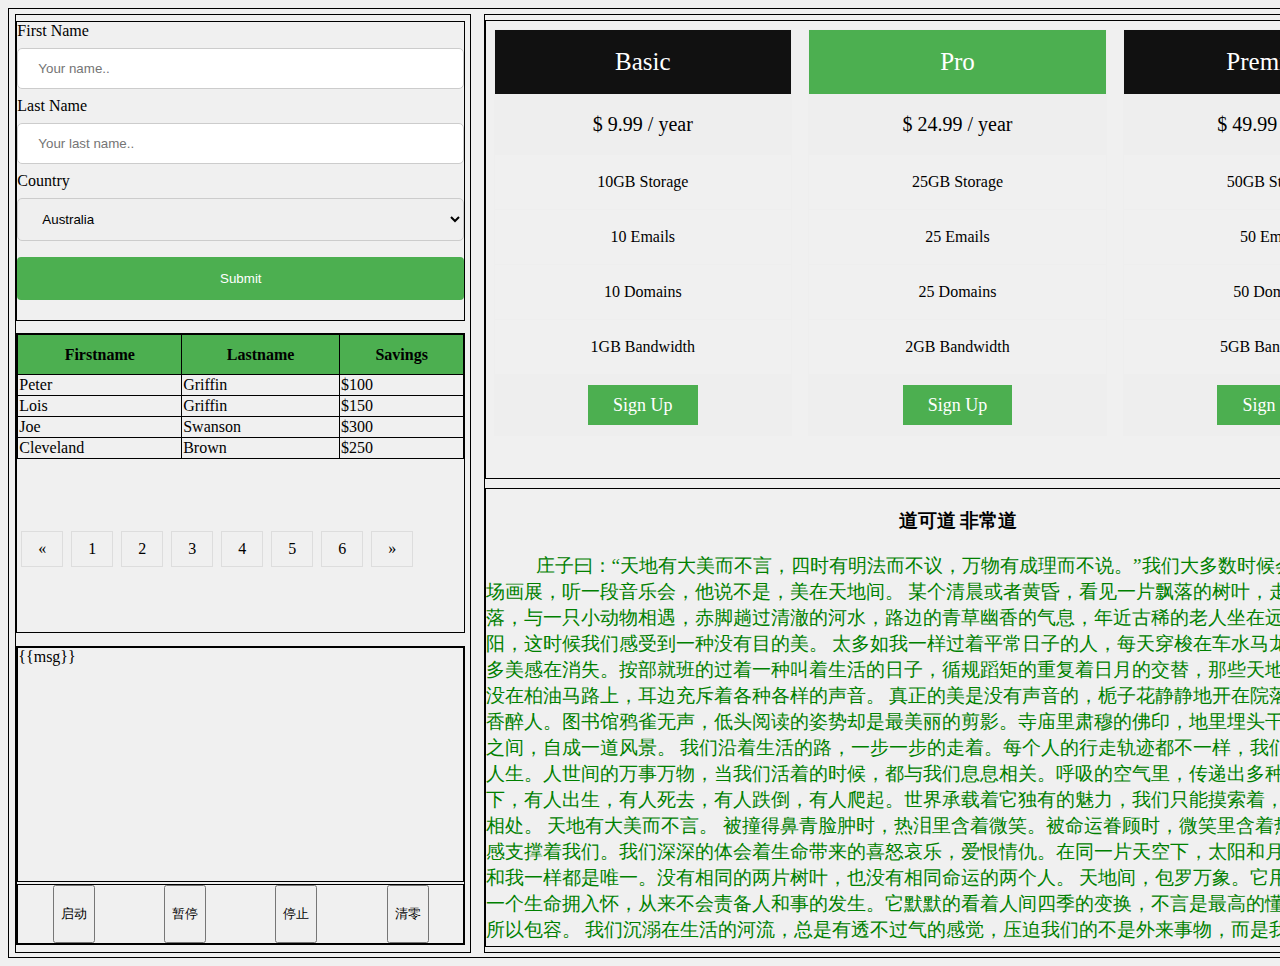
<file: esdata/html/index.html>
<!DOCTYPE html>
<html lang="en">

<head>
    <meta charset="UTF-8">
    <meta name="viewport" content="width=device-width, initial-scale=1.0">
    <meta http-equiv="X-UA-Compatible" content="ie=edge">
    <title>Document</title>
    <link rel="stylesheet" href="./index.css" type="text/css">
    <script type="text/javascript" src="./index.js"></script>
    <script src="https://cdn.staticfile.org/vue/2.4.2/vue.min.js"></script>
    <script src="https://cdn.staticfile.org/vue-resource/1.5.1/vue-resource.min.js"></script>
</head>

<body>
    <div id="box" class="window">
        <div class="left">
            <div class="up">
                <form action="#">
                    <label for="fname">First Name</label>
                    <input type="text" id="fname" name="firstname" placeholder="Your name..">

                    <label for="lname">Last Name</label>
                    <input type="text" id="lname" name="lastname" placeholder="Your last name..">

                    <label for="country">Country</label>
                    <select id="country" name="country">
                        <option value="australia">Australia</option>
                        <option value="canada">Canada</option>
                        <option value="usa">USA</option>
                    </select>

                    <input type="submit" value="Submit">
                </form>
            </div>

            <div class="centre">
                <table>
                    <tr>
                        <th>Firstname</th>
                        <th>Lastname</th>
                        <th>Savings</th>
                    </tr>
                    <tr>
                        <td>Peter</td>
                        <td>Griffin</td>
                        <td>$100</td>
                    </tr>
                    <tr>
                        <td>Lois</td>
                        <td>Griffin</td>
                        <td>$150</td>
                    </tr>
                    <tr>
                        <td>Joe</td>
                        <td>Swanson</td>
                        <td>$300</td>
                    </tr>
                    <tr>
                        <td>Cleveland</td>
                        <td>Brown</td>
                        <td>$250</td>
                    </tr>
                </table>
                <br><br><br><br>
                <div>
                    <ul class="pagination">
                        <li><a href="#">«</a></li>
                        <li><a href="#">1</a></li>
                        <li><a href="#">2</a></li>
                        <li><a href="#">3</a></li>
                        <li><a href="#">4</a></li>
                        <li><a href="#">5</a></li>
                        <li><a href="#">6</a></li>
                        <li><a href="#">»</a></li>
                    </ul>
                </div>
            </div>

            <div class="down">
                <div class="control_01">
                    <div> {{msg}} </div>
                </div>
                <div class=" control_02">
                    <input type="button" @click="get()" value="启动">
                    <input type="button" @click="post()" value="暂停">
                    <input type="button" @click="" value="停止">
                    <input type="button" @click="" value="清零">
                </div>

            </div>
        </div>

        <div class="display">
            <div class="up">
                <div class="columns">
                    <ul class="price">
                        <li class="header">Basic</li>
                        <li class="grey">$ 9.99 / year</li>
                        <li>10GB Storage</li>
                        <li>10 Emails</li>
                        <li>10 Domains</li>
                        <li>1GB Bandwidth</li>
                        <li class="grey"><a href="#" class="button">Sign Up</a></li>
                    </ul>
                </div>

                <div class="columns">
                    <ul class="price">
                        <li class="header" style="background-color:#4CAF50">Pro</li>
                        <li class="grey">$ 24.99 / year</li>
                        <li>25GB Storage</li>
                        <li>25 Emails</li>
                        <li>25 Domains</li>
                        <li>2GB Bandwidth</li>
                        <li class="grey"><a href="#" class="button">Sign Up</a></li>
                    </ul>
                </div>

                <div class="columns">
                    <ul class="price">
                        <li class="header">Premium</li>
                        <li class="grey">$ 49.99 / year</li>
                        <li>50GB Storage</li>
                        <li>50 Emails</li>
                        <li>50 Domains</li>
                        <li>5GB Bandwidth</li>
                        <li class="grey"><a href="#" class="button">Sign Up</a></li>
                    </ul>
                </div>
            </div>

            <div class="down">
                <h3 id="biaoti">
                    道可道 非常道
                </h3>
                <p id="wenben">
                    庄子曰：“天地有大美而不言，四时有明法而不议，万物有成理而不说。”我们大多数时候会认为美就是看一场画展，听一段音乐会，他说不是，美在天地间。

                    某个清晨或者黄昏，看见一片飘落的树叶，走过一个古老的村落，与一只小动物相遇，赤脚趟过清澈的河水，路边的青草幽香的气息，年近古稀的老人坐在远村的门前晒太阳，这时候我们感受到一种没有目的美。

                    太多如我一样过着平常日子的人，每天穿梭在车水马龙的城市森林，很多美感在消失。按部就班的过着一种叫着生活的日子，循规蹈矩的重复着日月的交替，那些天地之间的美丽，淹没在柏油马路上，耳边充斥着各种各样的声音。

                    真正的美是没有声音的，栀子花静静地开在院落，不言美丽，芳香醉人。图书馆鸦雀无声，低头阅读的姿势却是最美丽的剪影。寺庙里肃穆的佛印，地里埋头干活的老农，天地之间，自成一道风景。

                    我们沿着生活的路，一步一步的走着。每个人的行走轨迹都不一样，我们过着属于自己的人生。人世间的万事万物，当我们活着的时候，都与我们息息相关。呼吸的空气里，传递出多种生活元素。阳光下，有人出生，有人死去，有人跌倒，有人爬起。世界承载着它独有的魅力，我们只能摸索着，一点一滴的与它相处。

                    天地有大美而不言。

                    被撞得鼻青脸肿时，热泪里含着微笑。被命运眷顾时，微笑里含着热泪。人活着，情感支撑着我们。我们深深的体会着生命带来的喜怒哀乐，爱恨情仇。在同一片天空下，太阳和月亮都是唯一，你和我一样都是唯一。没有相同的两片树叶，也没有相同命运的两个人。

                    天地间，包罗万象。它用博大的胸怀把每一个生命拥入怀，从来不会责备人和事的发生。它默默的看着人间四季的变换，不言是最高的懂得，因为懂得，所以包容。

                    我们沉溺在生活的河流，总是有透不过气的感觉，压迫我们的不是外来事物，而是我们内心的诉求。走出去，看看天地间的人，事，物，我们会释然，很多看似天崩地裂的事情，在天地间只是小小的尘埃一粒。随着时间的流逝，都会烟消云散。看不透人间悲欢，听不厌人间故事。生活里发生的点点滴滴，
                    都是我们一路走来，所遇到的最美丽的风景。即便是不堪回首，往事也是写在我们一生中最宝贵的东西。

                    那些花儿，依然开着。那些故事，依然在这。生命之美，就在于我们的所有遭遇，都刻画在了时间的墓碑上。天地间，你独自来到世界，然后静静的独自离去，一切都在不言中。
                </p>
            </div>

        </div>

        <div class="right">
            <div class="daohan">
                <ul>
                    <li><a class="active" href="#home">主页</a></li>
                    <li><a href="#news">新闻</a></li>
                    <li class="dropdown">
                        <a href="#" class="dropbtn">下拉菜单</a>
                        <div class="dropdown-content">
                            <a href="#">链接 1</a>
                            <a href="#">链接 2</a>
                            <a href="#">链接 3</a>
                        </div>
                    </li>
                </ul>
            </div>

            <div class="responsive">
                <div class="img">
                    <a target="_blank" href="./png/demo1.jpg">
                        <img src="./png/demo1.jpg" alt="图片文本描述" width="300" height="200">
                    </a>
                    <div class="desc">这里添加图片文本描述</div>
                </div>
            </div>

            <div class="responsive">
                <div class="img">
                    <a target="_blank" href="./png/demo2.jpg">
                        <img src="./png/demo2.jpg" alt="图片文本描述" width="300" height="200">
                    </a>
                    <div class="desc">这里添加图片文本描述</div>
                </div>
            </div>

            <div class="responsive">
                <div class="img">
                    <a target="_blank" href="./png/demo3.jpg">
                        <img src="./png/demo3.jpg" alt="图片文本描述" width="300" height="200">
                    </a>
                    <div class="desc">这里添加图片文本描述</div>
                </div>
            </div>

            <div class="responsive">
                <div class="img">
                    <a target="_blank" href="./png/demo4.jpg">
                        <img src="./png/demo4.jpg" alt="图片文本描述" width="300" height="200">
                    </a>
                    <div class="desc">这里添加图片文本描述</div>
                </div>
            </div>

            <div class="container">
                <form action="/action_page.php">
                    <label for="cname">联系人</label>
                    <input type="text" id="cname" name="cname" placeholder="请输入姓名..">

                    <label for="email">邮箱</label>
                    <input type="text" id="email" name="email" placeholder="请输入邮箱..">

                    <label for="country">城市</label>
                    <select id="country" name="country">
                        <option value="australia">北京</option>
                        <option value="canada">上海</option>
                        <option value="usa">厦门</option>
                    </select>

                    <label for="subject">反馈信息</label>
                    <textarea id="subject" name="subject" placeholder="反馈内容.." style="height:200px"></textarea>

                    <input type="submit" value="提交">
                    </form>
                </div>
            </div>
        </div>
        <script type = "text/javascript">
            window.onload = function(){
            var vm = new Vue({
                el:'#box',
                data:{
                    msg:'Hello World!',
                },
                methods:{
                    get:function(){
                        //发送get请求
                        this.$http.get('http://127.0.0.1:8080/tp/api/get_test_tp').then(function(res){
                            this.msg = res.data    
                        },function(){
                            console.log('请求失败处理');
                        });
                    },

                    post:function(){
                    //发送 post 请求
                    this.$http.post('http://127.0.0.1:8080/tp/api/post_test_tp',{"id":"335261","name":"sccuu"},{emulateJSON:true}).then(function(res){
                        this.msg = res.data   
                    },function(res){
                        console.log(res.status);
                    });
	        }
                }
            });
            }
        </script>
</body>

</html>
</file>
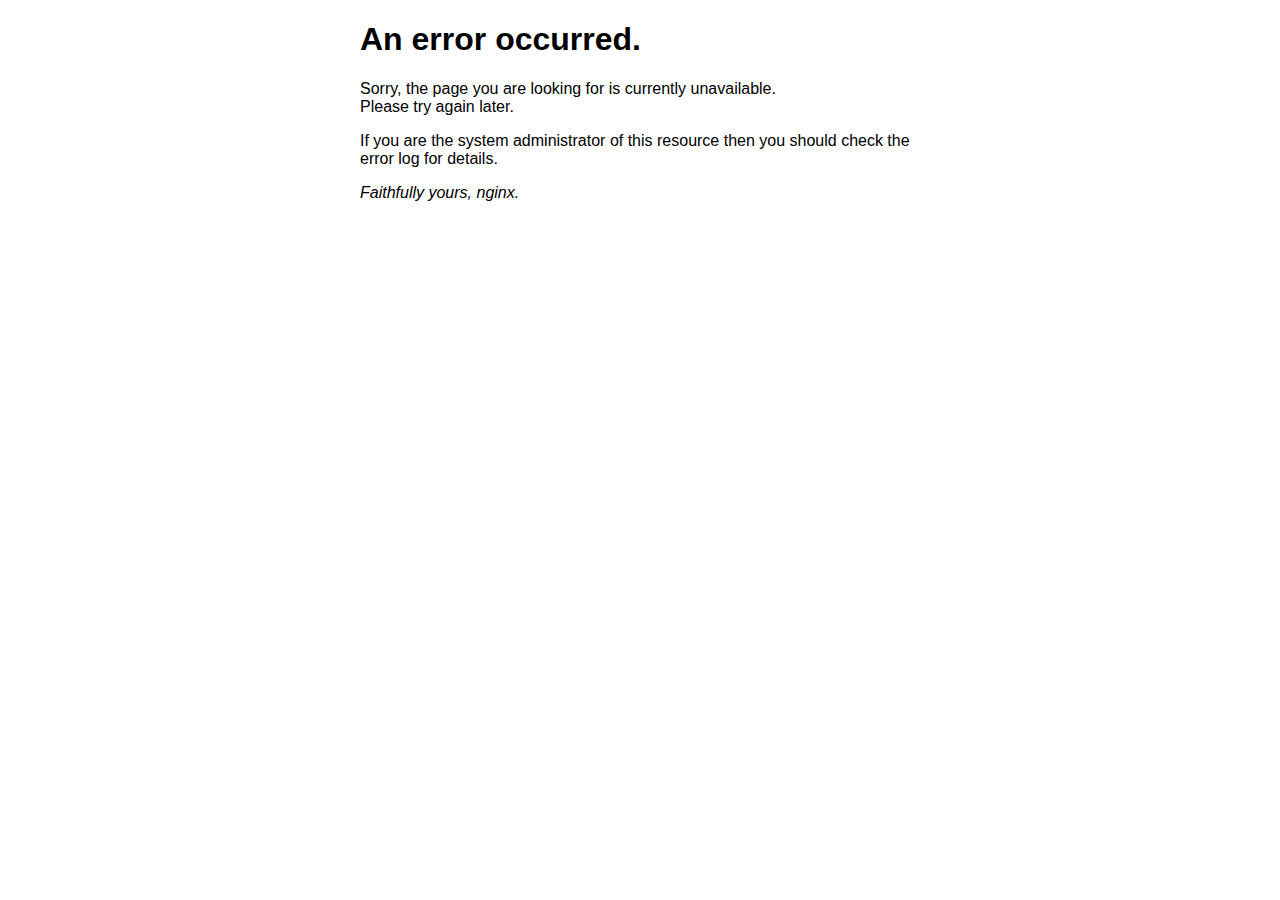
<file: esdata/html/50x.html>
<!DOCTYPE html>
<html>
<head>
<title>Error</title>
<style>
    body {
        width: 35em;
        margin: 0 auto;
        font-family: Tahoma, Verdana, Arial, sans-serif;
    }
</style>
</head>
<body>
<h1>An error occurred.</h1>
<p>Sorry, the page you are looking for is currently unavailable.<br/>
Please try again later.</p>
<p>If you are the system administrator of this resource then you should check
the error log for details.</p>
<p><em>Faithfully yours, nginx.</em></p>
</body>
</html>
</file>
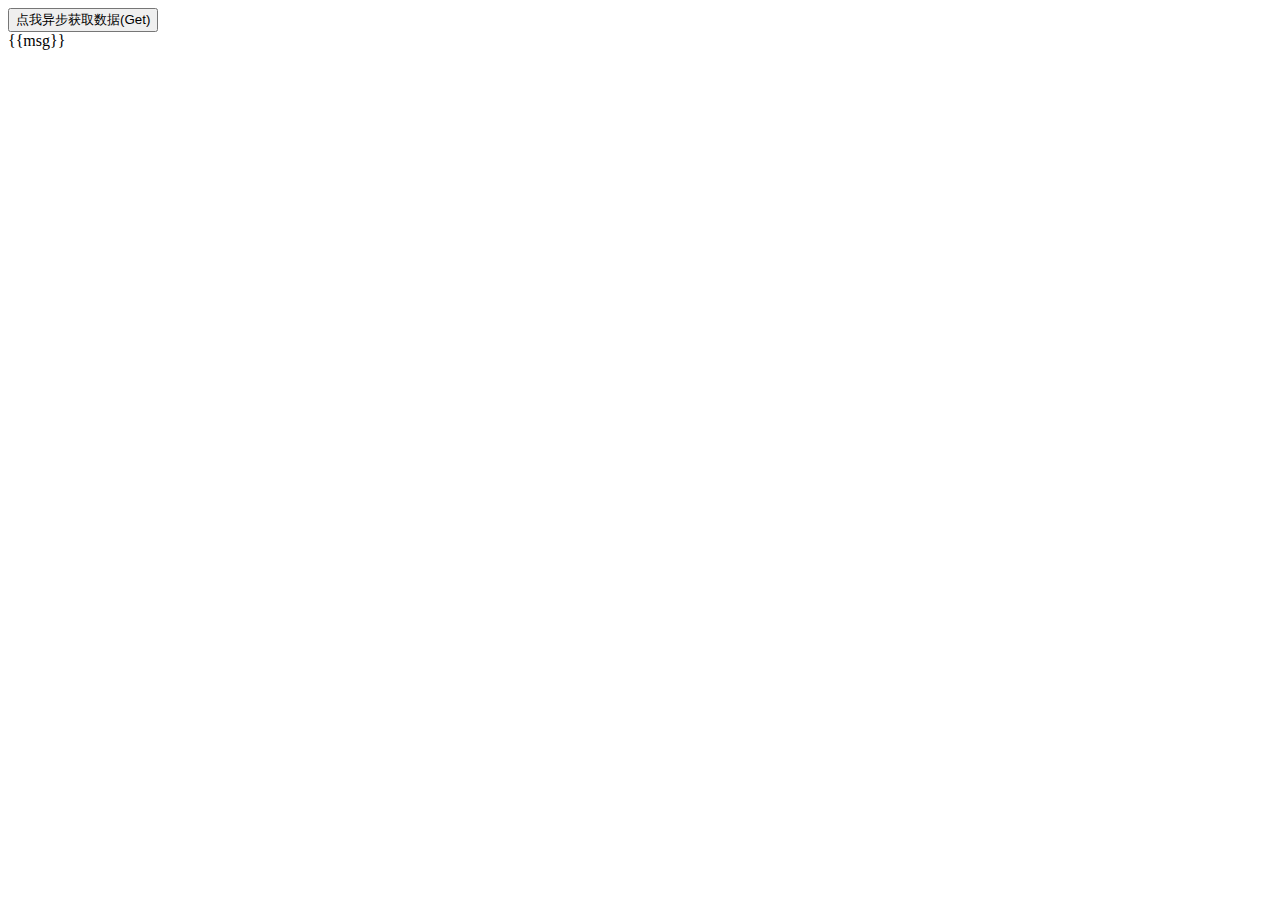
<file: esdata/html/Vue-Ajax-GET.html>
<!DOCTYPE html>
<html>
<head>
<meta charset="utf-8">
<title>Vue 测试实例 - 菜鸟教程(runoob.com)</title>
<script src="https://cdn.staticfile.org/vue/2.4.2/vue.min.js"></script>
<script src="https://cdn.staticfile.org/vue-resource/1.5.1/vue-resource.min.js"></script>
</head>
<body>
<div id="box">
	<input type="button" @click="get()" value="点我异步获取数据(Get)">
	<div> {{msg}} </div>
</div>
<script type = "text/javascript">
window.onload = function(){
var vm = new Vue({
    el:'#box',
    data:{
        msg:'Hello World!',
    },
    methods:{
        get:function(){
            //发送get请求
            this.$http.get('http://127.0.0.1:8080/tp/api/get_test_tp').then(function(res){
                this.msg = res.data    
            },function(){
                console.log('请求失败处理');
            });
        }
    }
});
}
</script>
</body>
</html>
</file>
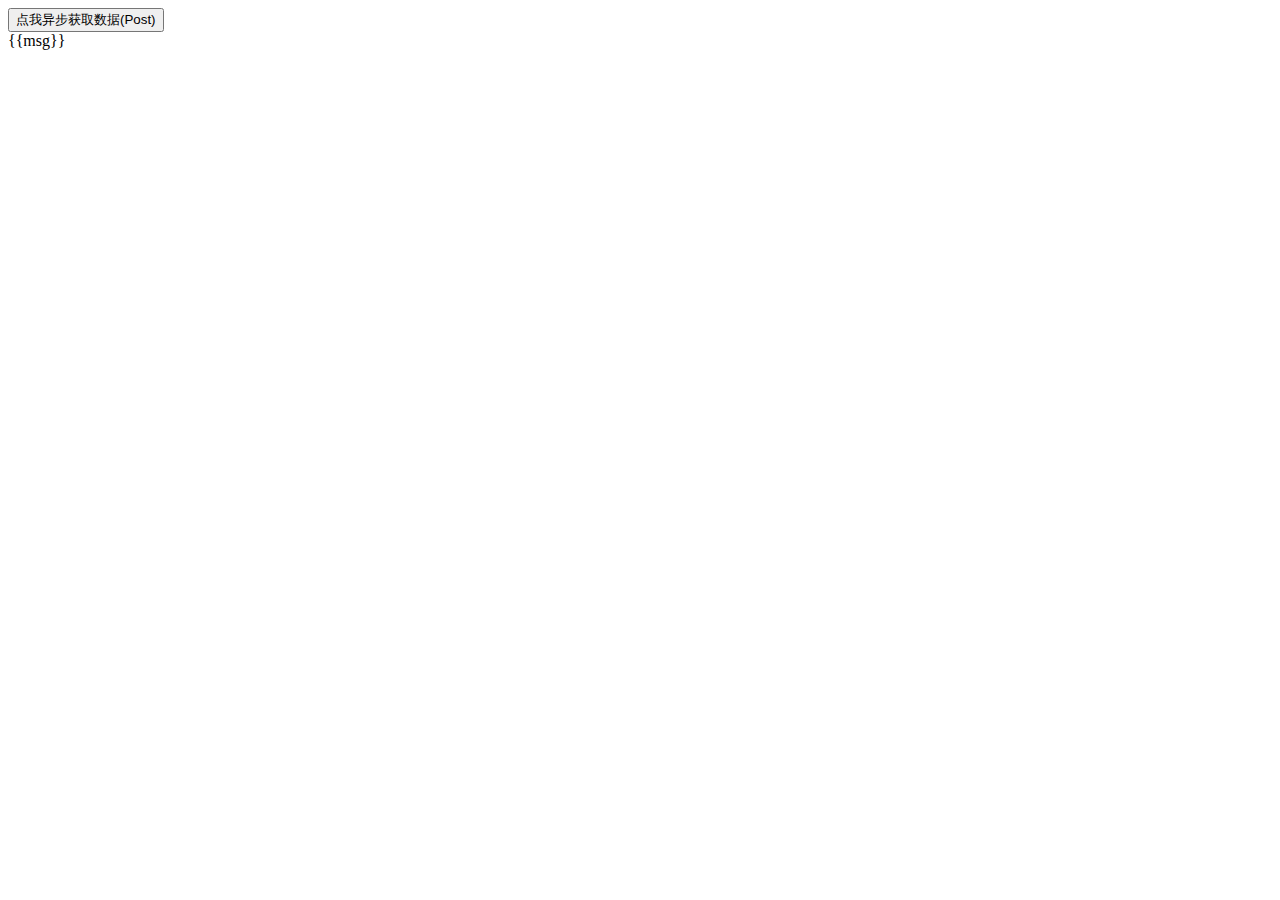
<file: esdata/html/Vue-Ajax-POST.html>
<!DOCTYPE html>
<html>
<head>
<meta charset="utf-8">
<title>Vue 测试实例 - 菜鸟教程(runoob.com)</title>
<script src="https://cdn.staticfile.org/vue/2.4.2/vue.min.js"></script>
<script src="https://cdn.staticfile.org/vue-resource/1.5.1/vue-resource.min.js"></script>
</head>
<body>
<div id="box">
	<input type="button" @click="post()" value="点我异步获取数据(Post)">
    <div> {{msg}} </div>
</div>
<script type = "text/javascript">
window.onload = function(){
	var vm = new Vue({
	    el:'#box',
	    data:{
	        msg:'Hello World!',
	    },
	    methods:{
	        post:function(){
	            //发送 post 请求
	            this.$http.post('http://127.0.0.1:8080/tp/api/post_test_tp',{"id":"335261","name":"sccuu"},{emulateJSON:true}).then(function(res){
                    this.msg = res.data   
                },function(res){
                    console.log(res.status);
                });
	        }
	    }
	});
}
</script>
</body>
</html>
</file>
<file: esdata/html/index.css>
body{
    background-color: #F0F0F0;
}

button{
    background-color: #4CAF50;
    width: 100px;
    color: white;
    height: 50px;
    /* border: none; */
    border-radius: 10px;
    cursor: pointer;
}

textarea {
    width: 100%;
    height: 100%;
    resize: none;
    color: green;
    font-size: 200%;
    background-color:rgba(241,241,241,.98);
}


/* ---------------------------------------------------------------------------- */

ul.pagination {
    display: inline-block;
    padding: 0;
    margin: 0;
}

ul.pagination li {display: inline;}

ul.pagination li a {
    color: black;
    float: left;
    padding: 8px 16px;
    text-decoration: none;
    transition: background-color .3s;
    border: 1px solid #ddd;
    margin: 0 4px;
}

ul.pagination li a.active {
    background-color: #4CAF50;
    color: white;
    border: 1px solid #4CAF50;
}

ul.pagination li a:hover:not(.active) {background-color: #ddd;}

/* ---------------------------------------------------------------------------- */

* {
    box-sizing: border-box;
}

.columns {
    float: left;
    width: 33.3%;
    padding: 8px;
}

.price {
    list-style-type: none;
    border: 1px solid #eee;
    margin: 0;
    padding: 0;
    -webkit-transition: 0.3s;
    transition: 0.3s;
}

.price:hover {
    box-shadow: 0 8px 12px 0 rgba(0,0,0,0.2)
}

.price .header {
    background-color: #111;
    color: white;
    font-size: 25px;
}

.price li {
    border-bottom: 1px solid #eee;
    padding: 18px;
    text-align: center;
}

.price .grey {
    background-color: #eee;
    font-size: 20px;
}

.button {
    background-color: #4CAF50;
    border: none;
    color: white;
    padding: 10px 25px;
    text-align: center;
    text-decoration: none;
    font-size: 18px;
}

@media only screen and (max-width: 600px) {
    .columns {
        width: 100%;
    }
}
/* --------------------------------------------------------------------------- */
#biaoti{
    text-align:center;
}
#wenben{
    color: green;
    width: 100%;
    height: 85%;
    text-indent: 50px;
    font-size: 120%;
    overflow: scroll;
}
/* ---------------------------------------------------------------------------- */
.right .daohan ul {
    list-style-type: none;
    margin: 0;
    padding: 0;
    overflow: hidden;
    background-color: #333;
}

.right .daohan li {
    float: left;
}

.right .daohan li a, .dropbtn {
    display: inline-block;
    color: white;
    text-align: center;
    padding: 14px 16px;
    text-decoration: none;
}

.right .daohan li a:hover, .dropdown:hover .dropbtn {
    background-color: red;
}

.right .daohan li.dropdown {
    display: inline-block;
}

.right .daohan .dropdown-content {
    display: none;
    position: absolute;
    background-color: #f9f9f9;
    min-width: 160px;
    box-shadow: 0px 8px 16px 0px rgba(0,0,0,0.2);
}

.right .daohan .dropdown-content a {
    color: black;
    padding: 12px 16px;
    text-decoration: none;
    display: block;
    text-align: left;
}

.right .daohan .dropdown-content a:hover {background-color: #f1f1f1}

.right .daohan .dropdown:hover .dropdown-content {
    display: block;
}

/* ---------------------------------------------------------------------------- */
#mstext{
    width: 100%;
    height: 50%;
    border: 1px solid black;
}

/* ---------------------------------------------------------------------------- */
div.img {
    margin: 5px;
    border: 1px solid #ccc;
    float: left;
    width: 180px;
}

div.img:hover {
    border: 1px solid #777;
}

div.img img {
    width: 100%;
    height: auto;
}

div.desc {
    padding: 15px;
    text-align: center;
}

/* ---------------------------------------------------------------------------- */

.window{
    width: 1900px;
    height: 950px;
    display:-webkit-flex;
    display: flex;
    border: 1px solid black;
    justify-content: space-around;

}
/* -----------------------------------left------------------------------------ */
.window .left{
    width: 24%;
    height: 99%;
    margin:5px 5px 5px 5px;
    border: 1px solid black;
    display: flex;
    flex-direction:column ;
    justify-content: space-around;

}

.window .left .up{
    width: 99%;
    height: 32%;
    border: 1px solid black;

}

.window .left .centre{
    width: 99%;
    height: 32%;
    border: 1px solid black;
}

.window .left .down{
    width: 99%;
    height: 32%;
    border: 1px solid black;
    display: flex;
    flex-direction:column ;
    justify-content: space-around;
}

.window .left .down .control_01{
    width: 100%;
    height: 79%;
    border: 1px solid black;
}

.window .left .down .control_02{
    width: 100%;
    height: 20%;
    border: 1px solid black;
    display: flex;
    flex-direction: row;
    justify-content: space-around;
}

/* -----------------------------------display------------------------------------ */

.window .display{
    width: 50%;
    height: 99%;
    margin:5px 5px 5px 5px;
    border: 1px solid black;
    display: flex;
    flex-direction:column ;
    justify-content: space-around;
}

.window .display .up{
    width: 100%;
    height: 49%;
    border: 1px solid black;
}

.window .display .down{
    width: 100%;
    height: 49%;
    border: 1px solid black;

}

/* -----------------------------------display------------------------------------ */

.window .right{
    width: 24%;
    height: 99%;
    margin:5px 5px 5px 5px;
    border: 1px solid black;
}

/* -----------------------------------type--------------------------------------- */

input[type=text], select {
    width: 100%;
    padding: 12px 20px;
    margin: 8px 0;
    display: inline-block;
    border: 1px solid #ccc;
    border-radius: 5px;
    box-sizing: border-box;
  }
  
  input[type=submit] {
    width: 100%;
    background-color: #4CAF50;
    color: white;
    padding: 14px 20px;
    margin: 8px 0;
    border: none;
    border-radius: 4px;
    cursor: pointer;
  }

table,td,th
{
	border:1px solid black;
}
table
{
    width:100%;
    border-collapse:collapse;
}
th
{
    height:40px;
    background-color: #4CAF50;
}
</file>
